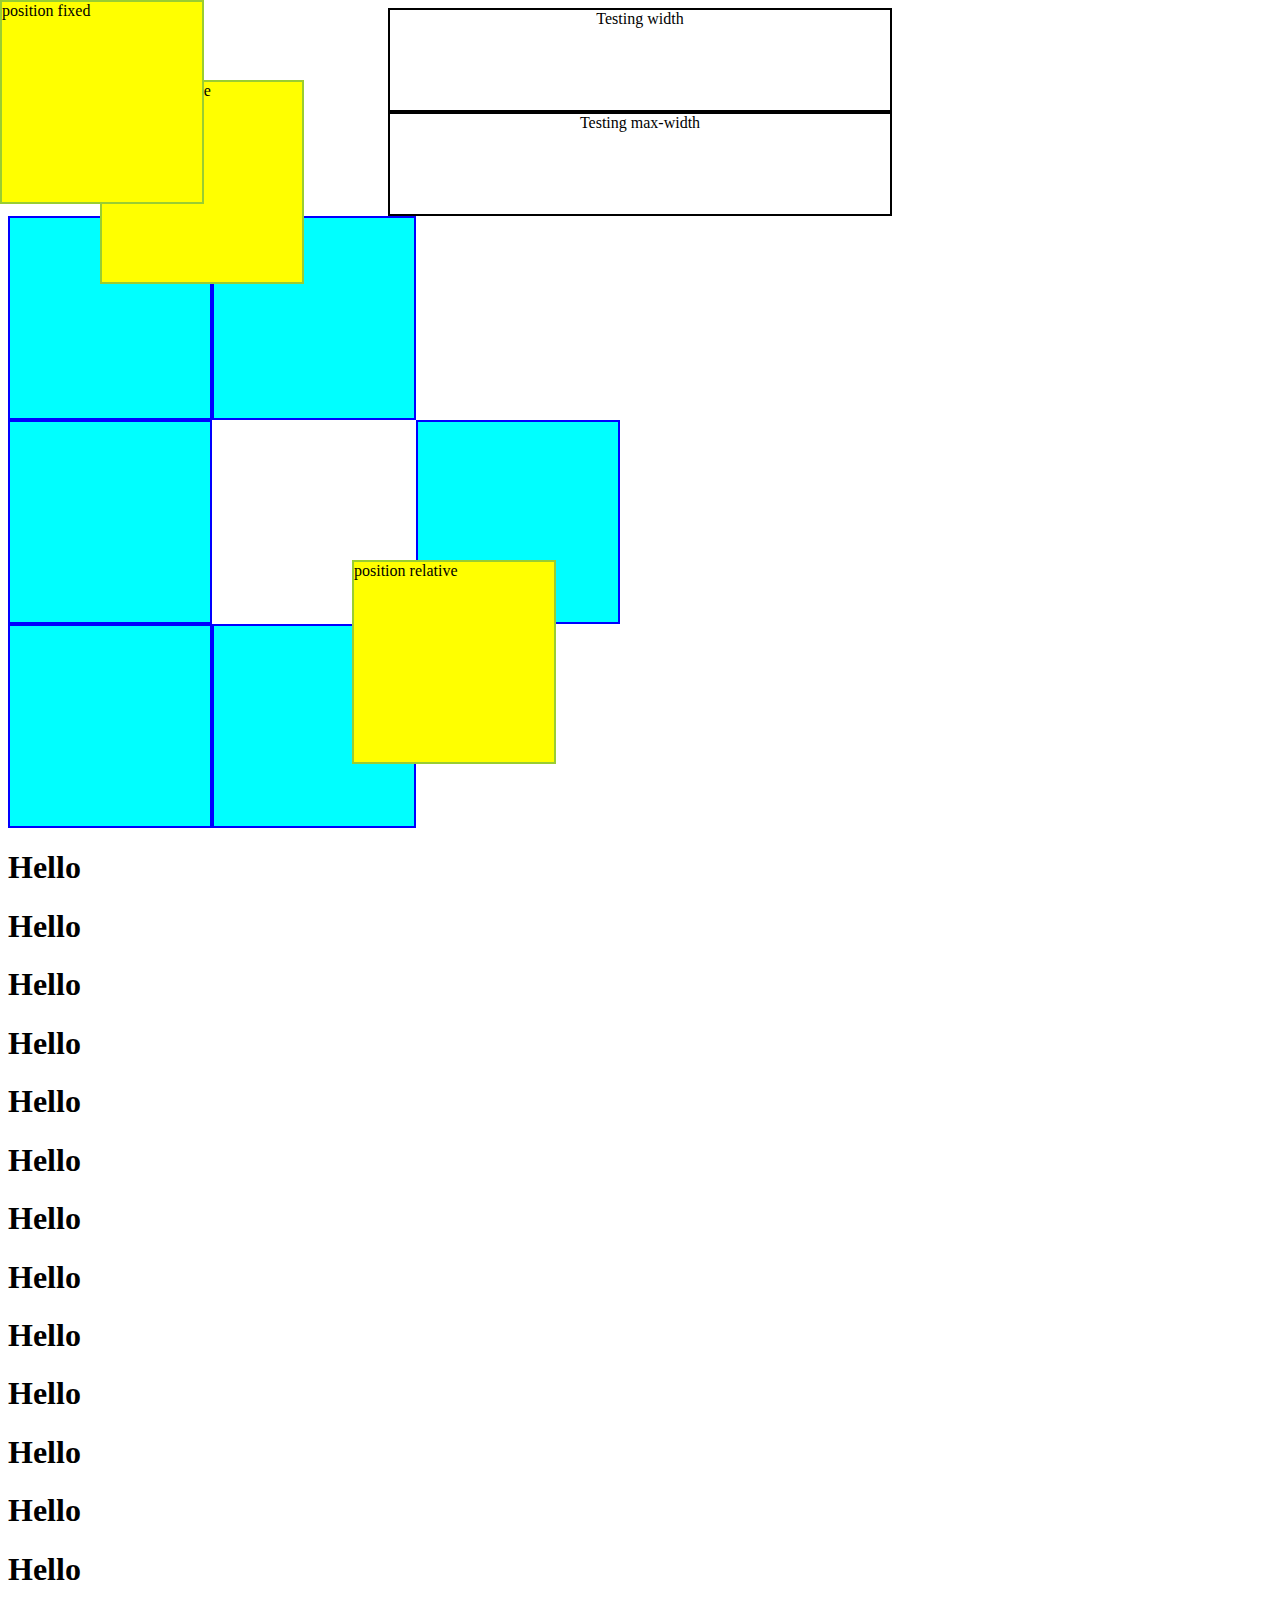
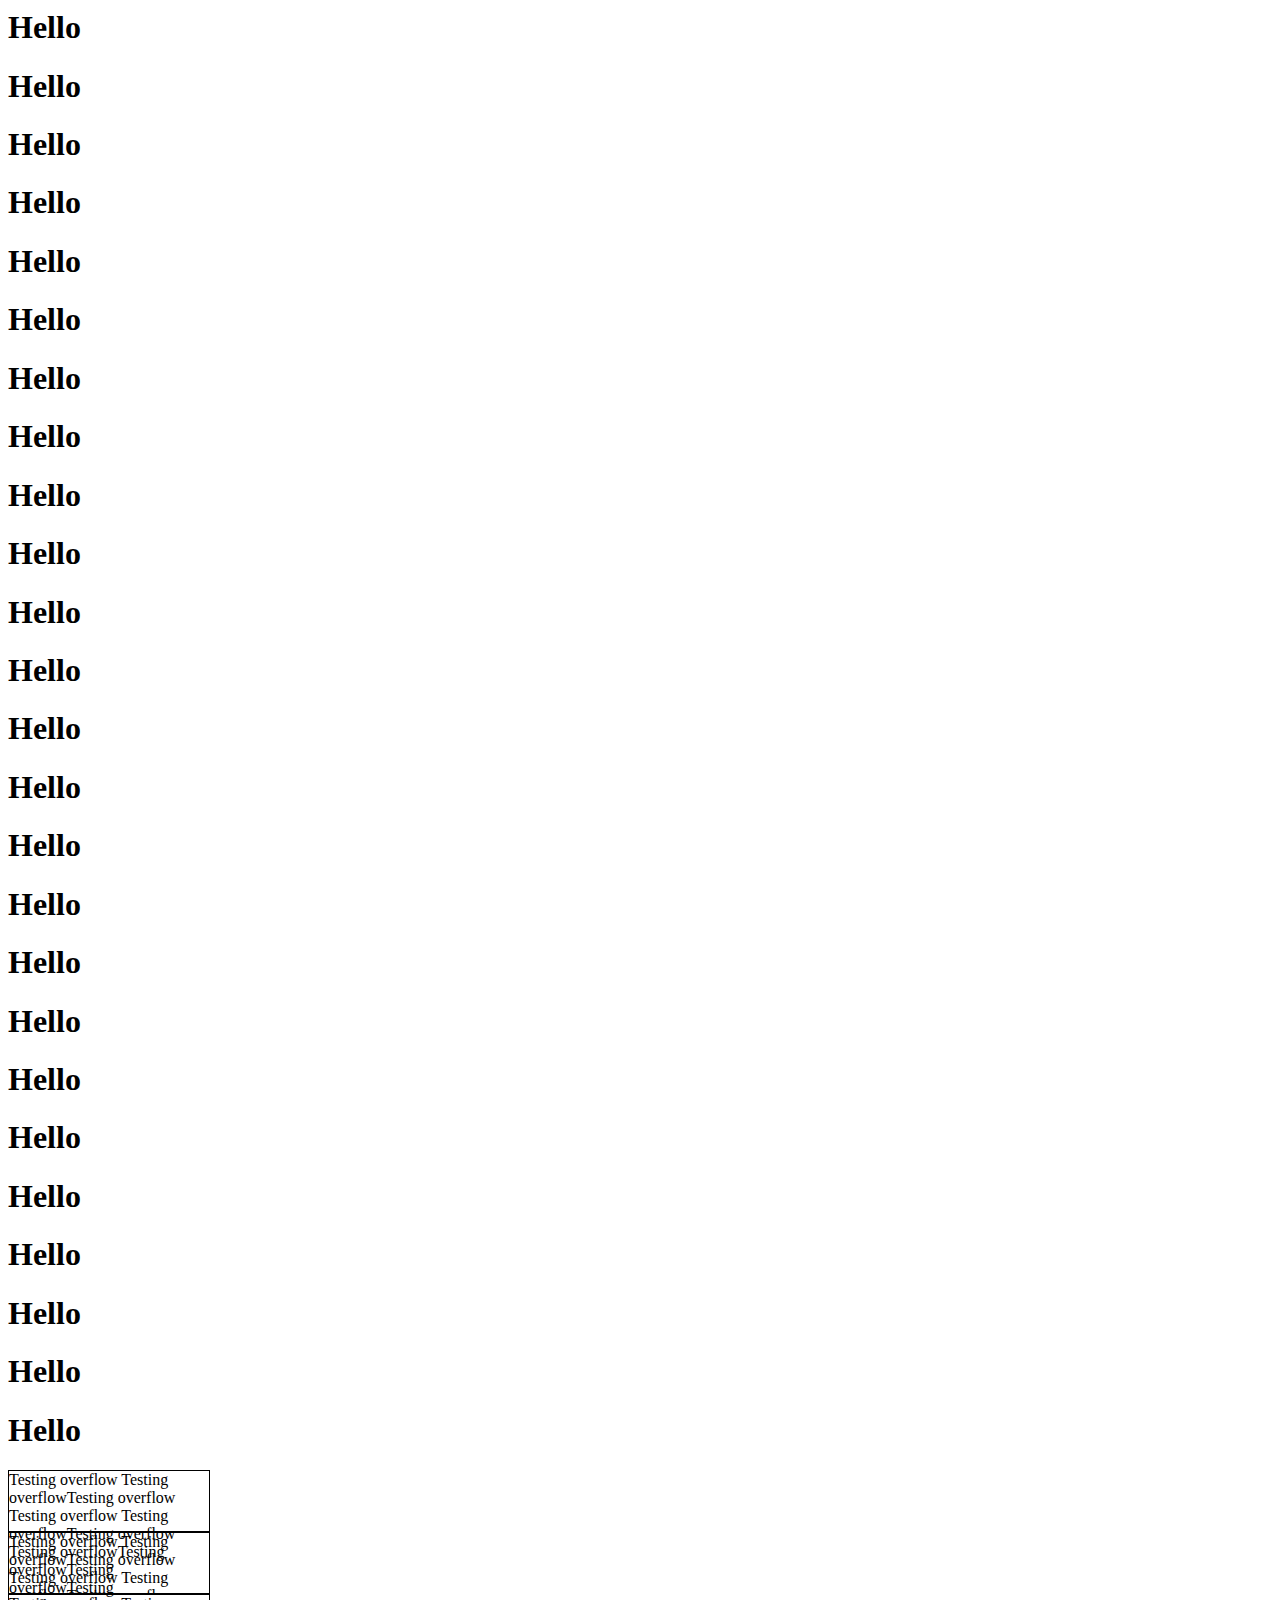
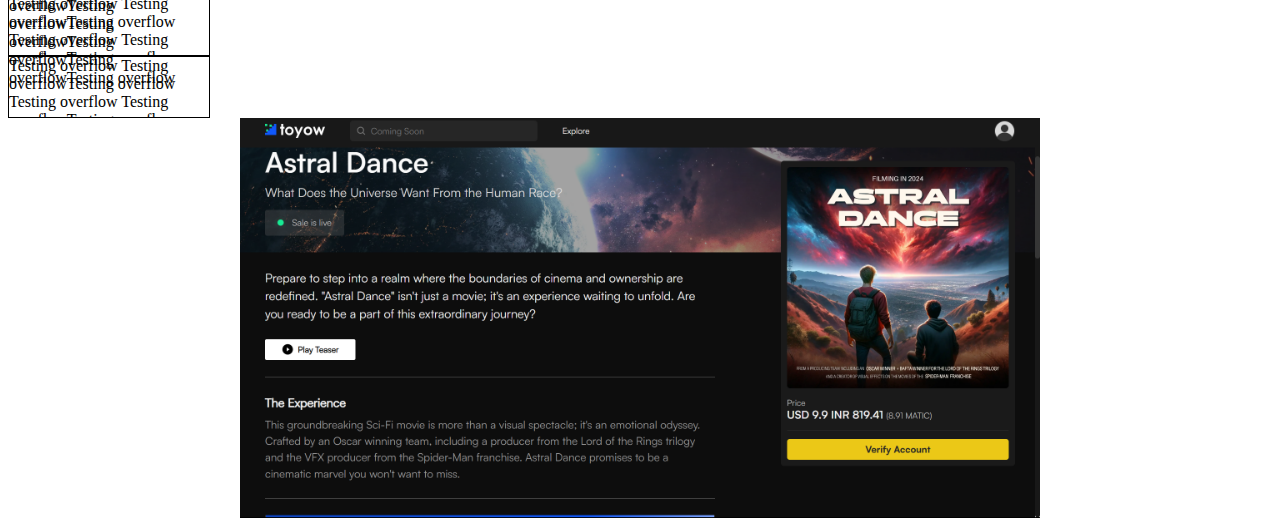
<file: Day-12/index.html>
<!DOCTYPE html>
<html lang="en">
  <head>
    <meta charset="UTF-8" />
    <meta name="viewport" content="width=device-width, initial-scale=1.0" />
    <title>Document</title>
  </head>
  <body>
    <div style="display: none">
      <h1>Testing display none</h1>
      <h1>Testing display none</h1>
      <h1>Testing display none</h1>
      <h1>Testing display none</h1>
      <h1>Testing display none</h1>
    </div>

    <div
      style="
        width: 500px;
        border: 2px solid black;
        height: 100px;
        margin: auto;
        text-align: center;
      "
    >
      Testing width
    </div>

    <div
      style="
        max-width: 500px;
        border: 2px solid black;
        height: 100px;
        margin: auto;
        text-align: center;
      "
    >
      Testing max-width
    </div>

    <div style="display: flex">
      <div
        style="
          background-color: aqua;
          border: 2px solid blue;
          height: 200px;
          width: 200px;
        "
      ></div>
      <div
        style="
          background-color: yellow;
          border: 2px solid yellowgreen;
          height: 200px;
          width: 200px;
          position: absolute;
          top: 80px;
          left: 100px;
        "
      >
        position absolute
      </div>
      <div
        style="
          background-color: aqua;
          border: 2px solid blue;
          height: 200px;
          width: 200px;
        "
      ></div>
    </div>

    <div style="display: flex">
      <div
        style="
          background-color: aqua;
          border: 2px solid blue;
          height: 200px;
          width: 200px;
        "
      ></div>
      <div
        style="
          background-color: yellow;
          border: 2px solid yellowgreen;
          height: 200px;
          width: 200px;
          position: relative;
          top: 140px;
          left: 140px;
        "
      >
        position relative
      </div>
      <div
        style="
          background-color: aqua;
          border: 2px solid blue;
          height: 200px;
          width: 200px;
        "
      ></div>
    </div>

    <div style="display: flex">
      <div
        style="
          background-color: aqua;
          border: 2px solid blue;
          height: 200px;
          width: 200px;
        "
      ></div>
      <div
        style="
          background-color: yellow;
          border: 2px solid yellowgreen;
          height: 200px;
          width: 200px;
          position: fixed;
          top: 0px;
          left: 0px;
        "
      >
        position fixed
      </div>
      <div
        style="
          background-color: aqua;
          border: 2px solid blue;
          height: 200px;
          width: 200px;
        "
      ></div>
    </div>

    <div>
      <h1>Hello</h1>
      <h1>Hello</h1>
      <h1>Hello</h1>
      <h1>Hello</h1>
      <h1>Hello</h1>
      <h1>Hello</h1>
      <h1>Hello</h1>
      <h1>Hello</h1>
      <h1>Hello</h1>
      <h1>Hello</h1>
      <h1>Hello</h1>
      <h1>Hello</h1>
      <h1>Hello</h1>
      <h1>Hello</h1>
      <h1>Hello</h1>
      <h1>Hello</h1>
      <h1>Hello</h1>
      <h1>Hello</h1>
      <h1>Hello</h1>
      <h1>Hello</h1>
      <h1>Hello</h1>
      <h1>Hello</h1>
      <h1>Hello</h1>
      <h1>Hello</h1>
      <h1>Hello</h1>
      <h1>Hello</h1>
      <h1>Hello</h1>
      <h1>Hello</h1>
      <h1>Hello</h1>
      <h1>Hello</h1>
      <h1>Hello</h1>
      <h1>Hello</h1>
      <h1>Hello</h1>
      <h1>Hello</h1>
      <h1>Hello</h1>
      <h1>Hello</h1>
      <h1>Hello</h1>
      <h1>Hello</h1>
    </div>

    <div
      style="
        width: 200px;
        height: 60px;
        border: 1px solid black;
        overflow: visible;
      "
    >
      Testing overflow Testing overflowTesting overflow Testing overflow Testing
      overflowTesting overflow Testing overflowTesting overflowTesting
      overflowTesting overflowTesting overflowTesting overflowTesting
      overflowTesting overflowTesting overflow
    </div>
    <div
      style="
        width: 200px;
        height: 60px;
        border: 1px solid black;
        overflow: hidden;
      "
    >
      Testing overflow Testing overflowTesting overflow Testing overflow Testing
      overflowTesting overflow Testing overflowTesting overflowTesting
      overflowTesting overflowTesting overflowTesting overflowTesting
      overflowTesting overflowTesting overflow
    </div>

    <div
      style="
        width: 200px;
        height: 60px;
        border: 1px solid black;
        overflow: auto;
      "
    >
      Testing overflow Testing overflowTesting overflow Testing overflow Testing
      overflowTesting overflow Testing overflowTesting overflowTesting
      overflowTesting overflowTesting overflowTesting overflowTesting
      overflowTesting overflowTesting overflow
    </div>

    <div
      style="
        width: 200px;
        height: 60px;
        border: 1px solid black;
        overflow: scroll;
      "
    >
      Testing overflow Testing overflowTesting overflow Testing overflow Testing
      overflowTesting overflow Testing overflowTesting overflowTesting
      overflowTesting overflowTesting overflowTesting overflowTesting
      overflowTesting overflowTesting overflow
    </div>

    <img
      src="../Images/inr.png"
      style="
        width: 800px;
        height: 400px;
        display: block;
        margin-left: auto;
        margin-right: auto;
      "
      alt="Image"
    />
  </body>
</html>
</file>
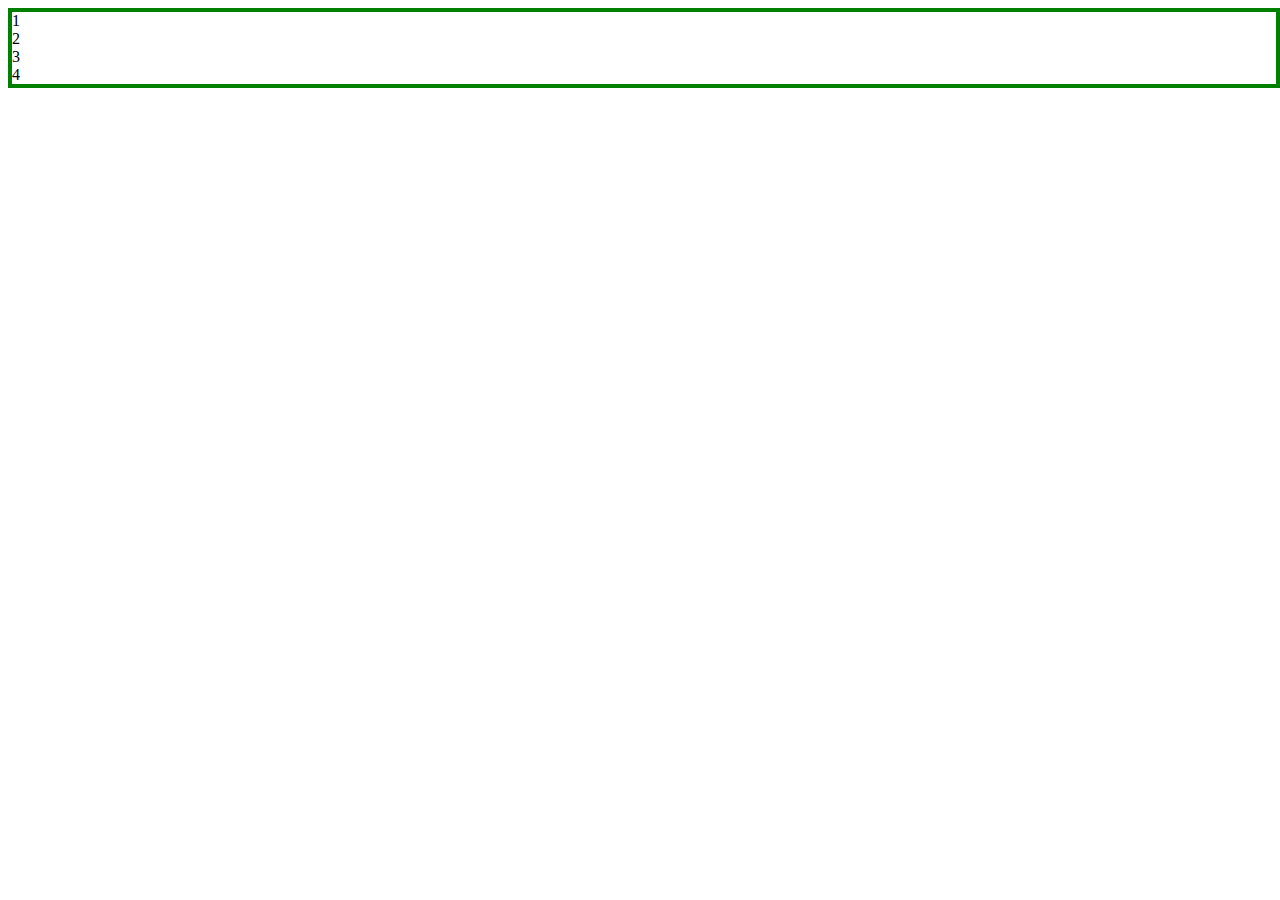
<file: Day-15/index.html>
<!DOCTYPE html>
<html lang="en">
  <head>
    <meta charset="UTF-8" />
    <meta name="viewport" content="width=device-width, initial-scale=1.0" />
    <title>Responsiveness</title>
    <style>
      #parent {
        width: 100%;
        border: 4px solid black;
      }

      /* min-width -> starting 
      max-width -> ending */

      /* @media screen and (min-width: 450px) {
        #parent {
          border: 4px solid blue;
        }
      } */
      /* @media screen and (max-width: 750px) {
        #parent {
          border: 4px solid red;
        }
      } */
       /* Mobile view */
      @media screen and (min-width : 350px) and (max-width: 750px) { 
        #parent {
          border: 4px solid red;
        }
      }
      
      /* Tablet view */
      @media screen and (min-width : 750px) and (max-width: 1150px) {
        #parent {
          border: 4px solid blue;
        }
      }
      
       /* Laptop view */
      @media screen and (min-width : 1150px) and (max-width: 1550px) {
        #parent {
          border: 4px solid green;
        }
      }
      
       /* Tv view */
      @media screen and (min-width : 1550px) {
        #parent {
          border: 4px solid yellow;
        }
      }
    </style>
  </head>
  <body>
    <div id="parent">
      <div>1</div>
      <div>2</div>
      <div>3</div>
      <div>4</div>
    </div>
  </body>
</html>
</file>
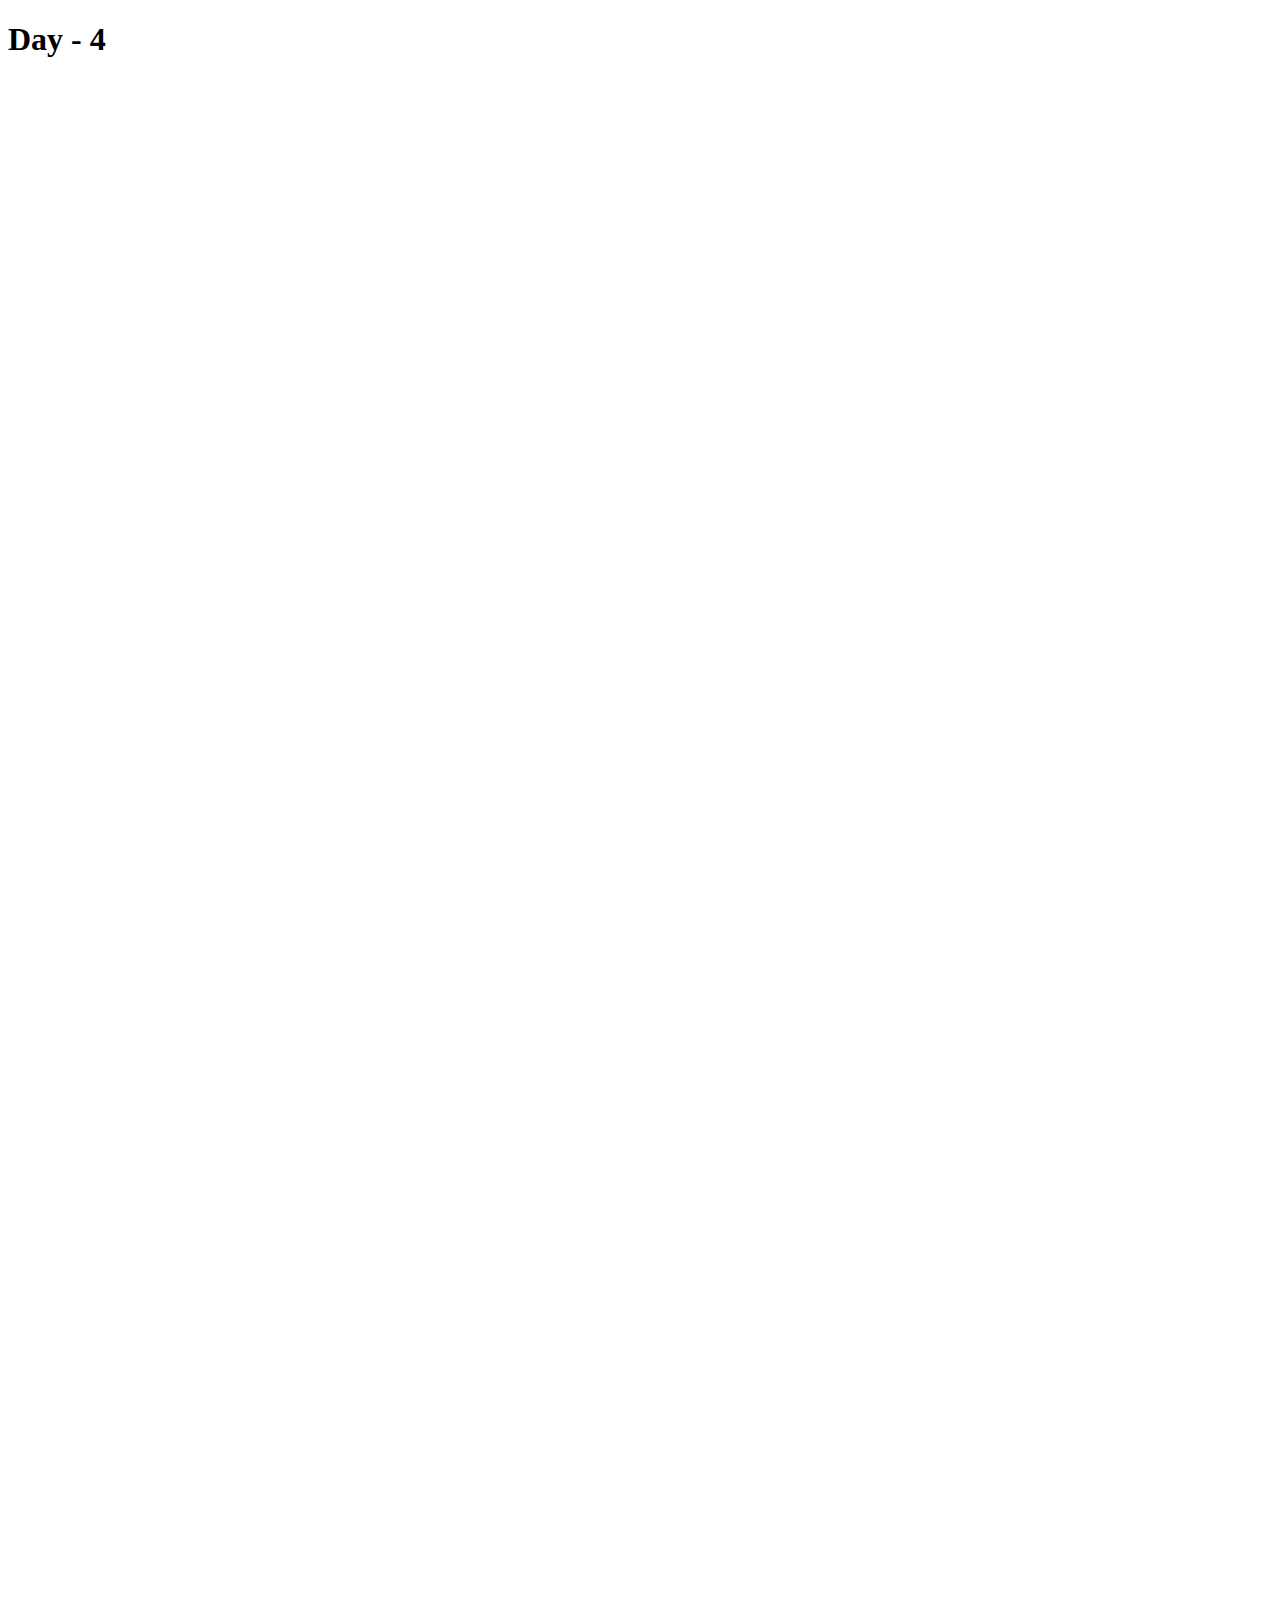
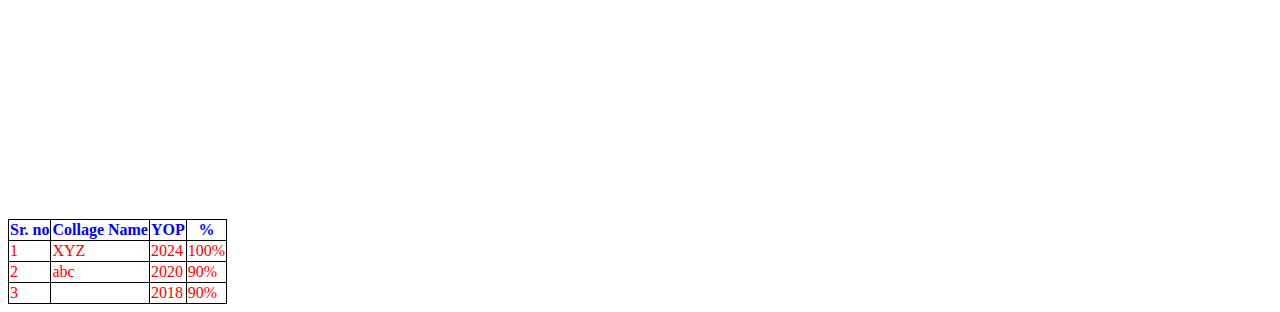
<file: Day-4/index.html>
<!DOCTYPE html>
<html>
  <head>
    <title>Day-4</title>
    <link
      rel="icon"
      href="https://thumbs.dreamstime.com/z/daisy-flower-isolated-hand-madeclipping-path-14184671.jpg"
    />
    <style>
      table,
      th,
      td {
        border: 1px solid black;
        border-collapse: collapse;
        /* border: 1px dashed green; */
      }

      th {
        color: blue;
      }
      td {
        color: red;
      }
    </style>
  </head>
  <body>
    <h1>Day - 4</h1>
    <div
      style="
        text-align: center;
        height: 1700px;
        width: 100%;
        background-image: url('https://res.cloudinary.com/www-awdiz-in/image/upload/v1678191857/courses/slider/pay-fees-after-placements-courses-awdiz.webp');
      "
    >
      <h1 style="font-size: 90px; color: white">
        Text over image.Text over image.Text over image.Text over image.
      </h1>
      <h1 style="font-size: 90px; color: white">
        Text over image.Text over image.Text over image.Text over image.
      </h1>
      <h1 style="font-size: 90px; color: white">
        Text over image.Text over image.Text over image.Text over image.
      </h1>
      <h1 style="font-size: 90px; color: white">
        Text over image.Text over image.Text over image.Text over image.
      </h1>
    </div>

    <table>
      <thead>
        <th>Sr. no</th>
        <th>Collage Name</th>
        <th>YOP</th>
        <th>%</th>
      </thead>
      <tbody>
        <tr>
          <td>1</td>
          <td>XYZ</td>
          <td>2024</td>
          <td>100%</td>
        </tr>
        <tr>
          <td>2</td>
          <td>abc</td>
          <td>2020</td>
          <td>90%</td>
        </tr>
        <tr>
          <td>3</td>
          <td></td>
          <td>2018</td>
          <td>90%</td>
        </tr>
      </tbody>
    </table>
  </body>
</html>
<!-- 
1. double click on text
2. ctrl + d -->


<!-- 1. table -> personal data
2. Table -> education 
3. Table -> Project  
4. Table -> Skills  -->
</file>
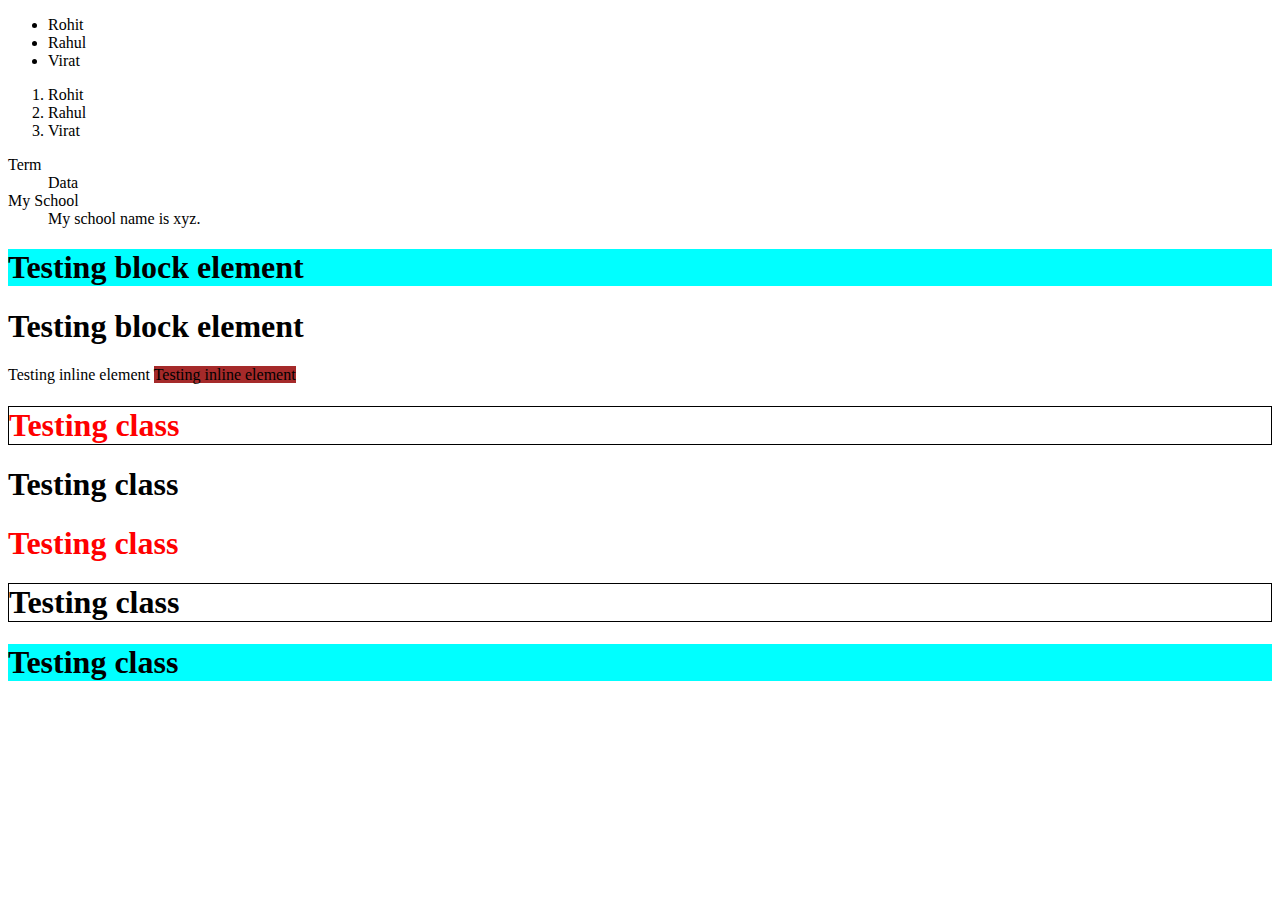
<file: Day-5/index.html>
<!DOCTYPE html>

<html>
  <head>
    <title>Day - 5</title>
    <style>
      .col-red {
        color: red;
      }
      .b-b {
        border: 1px solid black;
      }
      #myid {
        background-color: aqua;
      }
    </style>
  </head>
  <body>
    <ul>
      <li>Rohit</li>
      <li>Rahul</li>
      <li>Virat</li>
    </ul>

    <ol>
      <li>Rohit</li>
      <li>Rahul</li>
      <li>Virat</li>
    </ol>

    <dl>
      <dt>Term</dt>
      <dd>Data</dd>
      <dt>My School</dt>
      <dd>My school name is xyz.</dd>
    </dl>
    <h1 style="background-color: aqua">Testing block element</h1>
    <h1>Testing block element</h1>
    <span>Testing inline element</span>
    <span style="background-color: brown">Testing inline element</span>

    <h1 class="col-red b-b">Testing class</h1>
    <h1>Testing class</h1>
    <h1 class="col-red">Testing class</h1>
    <h1 class="b-b">Testing class</h1>
    <h1 id="myid">Testing class</h1>
  </body>
</html>
</file>
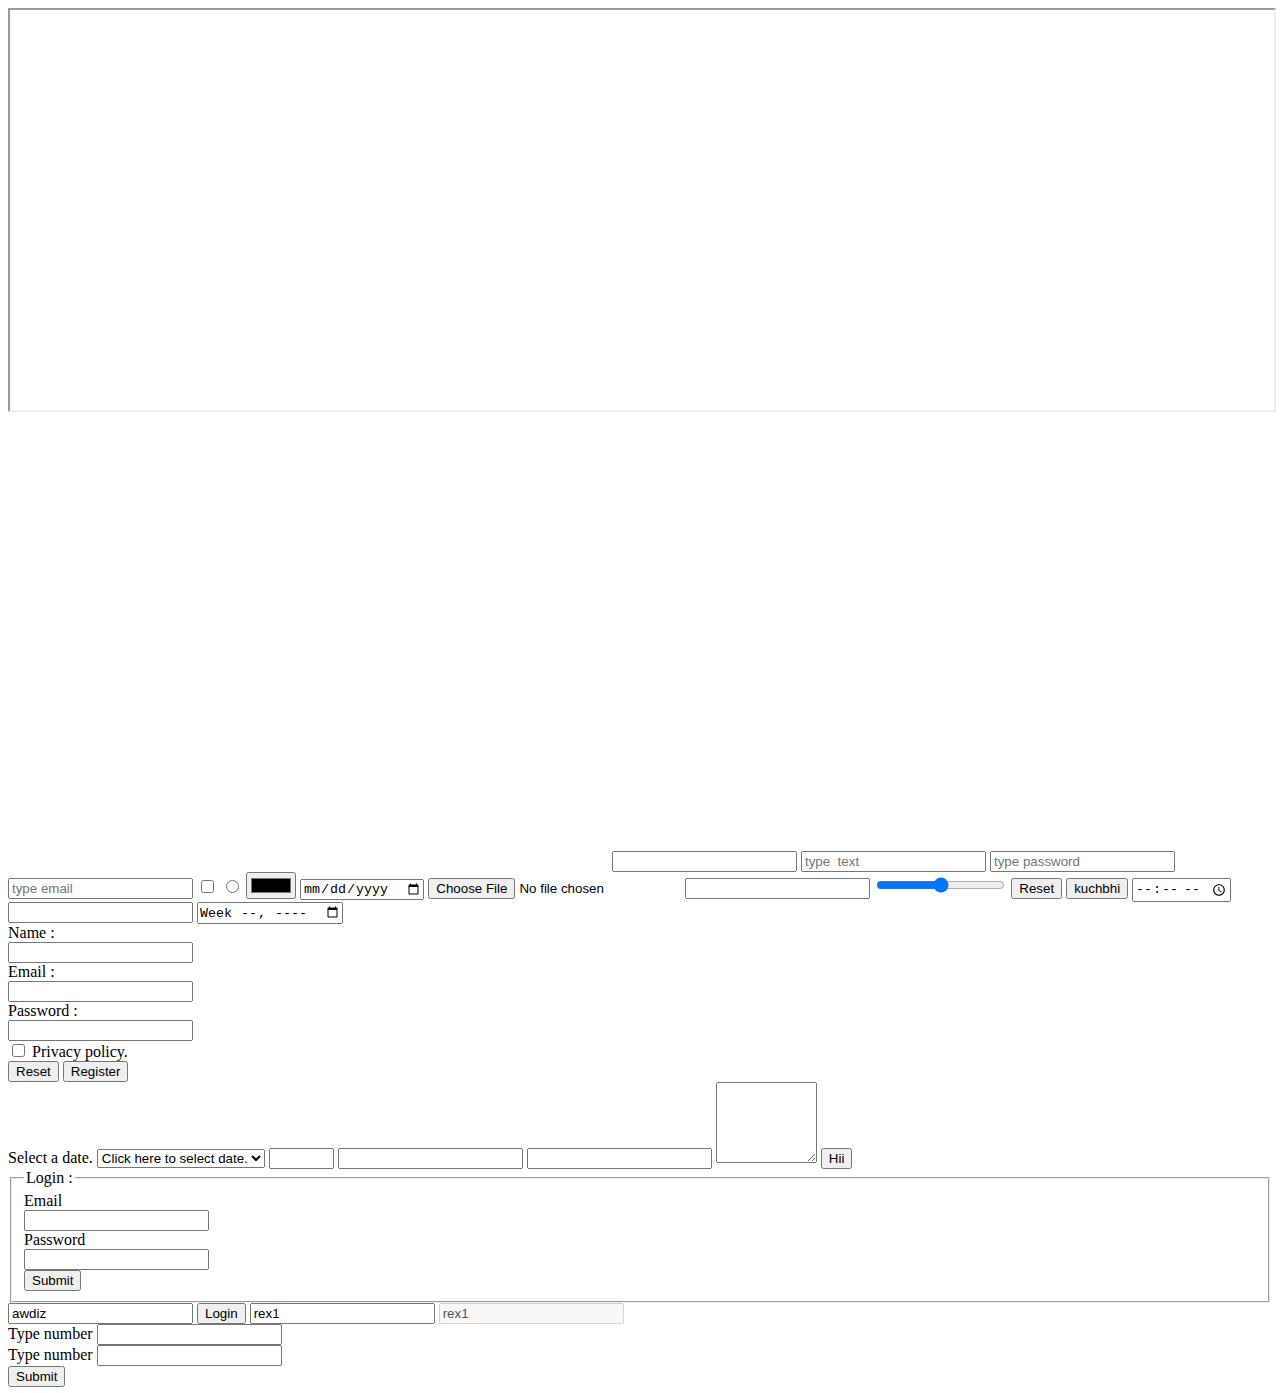
<file: Day-6/index.html>
<!DOCTYPE html>

<html>
  <head>
    <title>Day - 6</title>
  </head>
  <body>
    <iframe
      style="width: 100%; height: 400px"
      src="https://awdiz.co.in/"
    ></iframe>

    <iframe
      src="https://www.google.com/maps/embed?pb=!1m18!1m12!1m3!1d3770.8696751550906!2d72.99514087525024!3d19.06946678213376!2m3!1f0!2f0!3f0!3m2!1i1024!2i768!4f13.1!3m3!1m2!1s0x3be7c3c1c6aaaacd%3A0x1660edf108a1e4c4!2sAWDIZ%20%7C%20CCNA%20Linux%20Windows%20Digital%20Marketing%20Data%20Science%20Machine%20Learning%20Full%20Stack!5e0!3m2!1sen!2sin!4v1718431551641!5m2!1sen!2sin"
      width="600"
      height="450"
      style="border: 0"
      allowfullscreen=""
      loading="lazy"
      referrerpolicy="no-referrer-when-downgrade"
    ></iframe>

    <input />
    <input type="text" placeholder="type  text " />
    <input type="password" placeholder="type password" />
    <input type="email" placeholder="type email" />
    <input type="checkbox" />
    <input type="radio" />
    <input type="color" />
    <input type="date" />
    <input type="file" />
    <input type="hidden" />
    <input type="number" />
    <input type="range" />
    <input type="reset" />
    <input type="submit" value="kuchbhi" />
    <input type="time" />
    <input type="url" />
    <input type="week" />

    <form>
      <label>Name :</label><br />
      <input type="text" /><br />
      <label>Email :</label><br />
      <input type="email" /><br />
      <label>Password :</label><br />
      <input type="password" /><br />
      <input type="checkbox" id="pp" /> <label for="pp">Privacy policy.</label
      ><br />
      <input type="reset" />
      <input type="submit" value="Register" />
    </form>

    <label for="date">Select a date.</label>
    <select id="date">
      <option>Click here to select date.</option>
      <option>1</option>
      <option>2</option>
      <option>3</option>
      <option>4</option>
    </select>

    <input size="5" />
    <input size="20" />

    <input />
    <textarea rows="5" cols="10"></textarea>
    <button onclick="alert('Welcome. hbiakjbndha wjdj')">Hii</button>

    <form>
      <fieldset>
        <legend>Login :</legend>
        <label>Email</label><br />
        <input type="email" /><br />
        <label>Password</label><br />
        <input type="password" /><br />
        <input type="submit" />
      </fieldset>
    </form>

    <input type="text" value="awdiz" />
    <input type="submit" value="Login" />

    <input readonly value="rex1" />
    <input disabled value="rex1" />

    <form>
      <label>Type number</label>
      <input required type="text" /><br />
      <label>Type number</label>
      <input required type="text" /><br />
      <input type="submit" /><br />
    </form>
  </body>
</html>



<!-- Resume 

Intro
education table 
contact me - Contact me - form fieldset -> message, topic, number -> dropdown -> gender  -> submit -> Alert()
location - end  -->
</file>
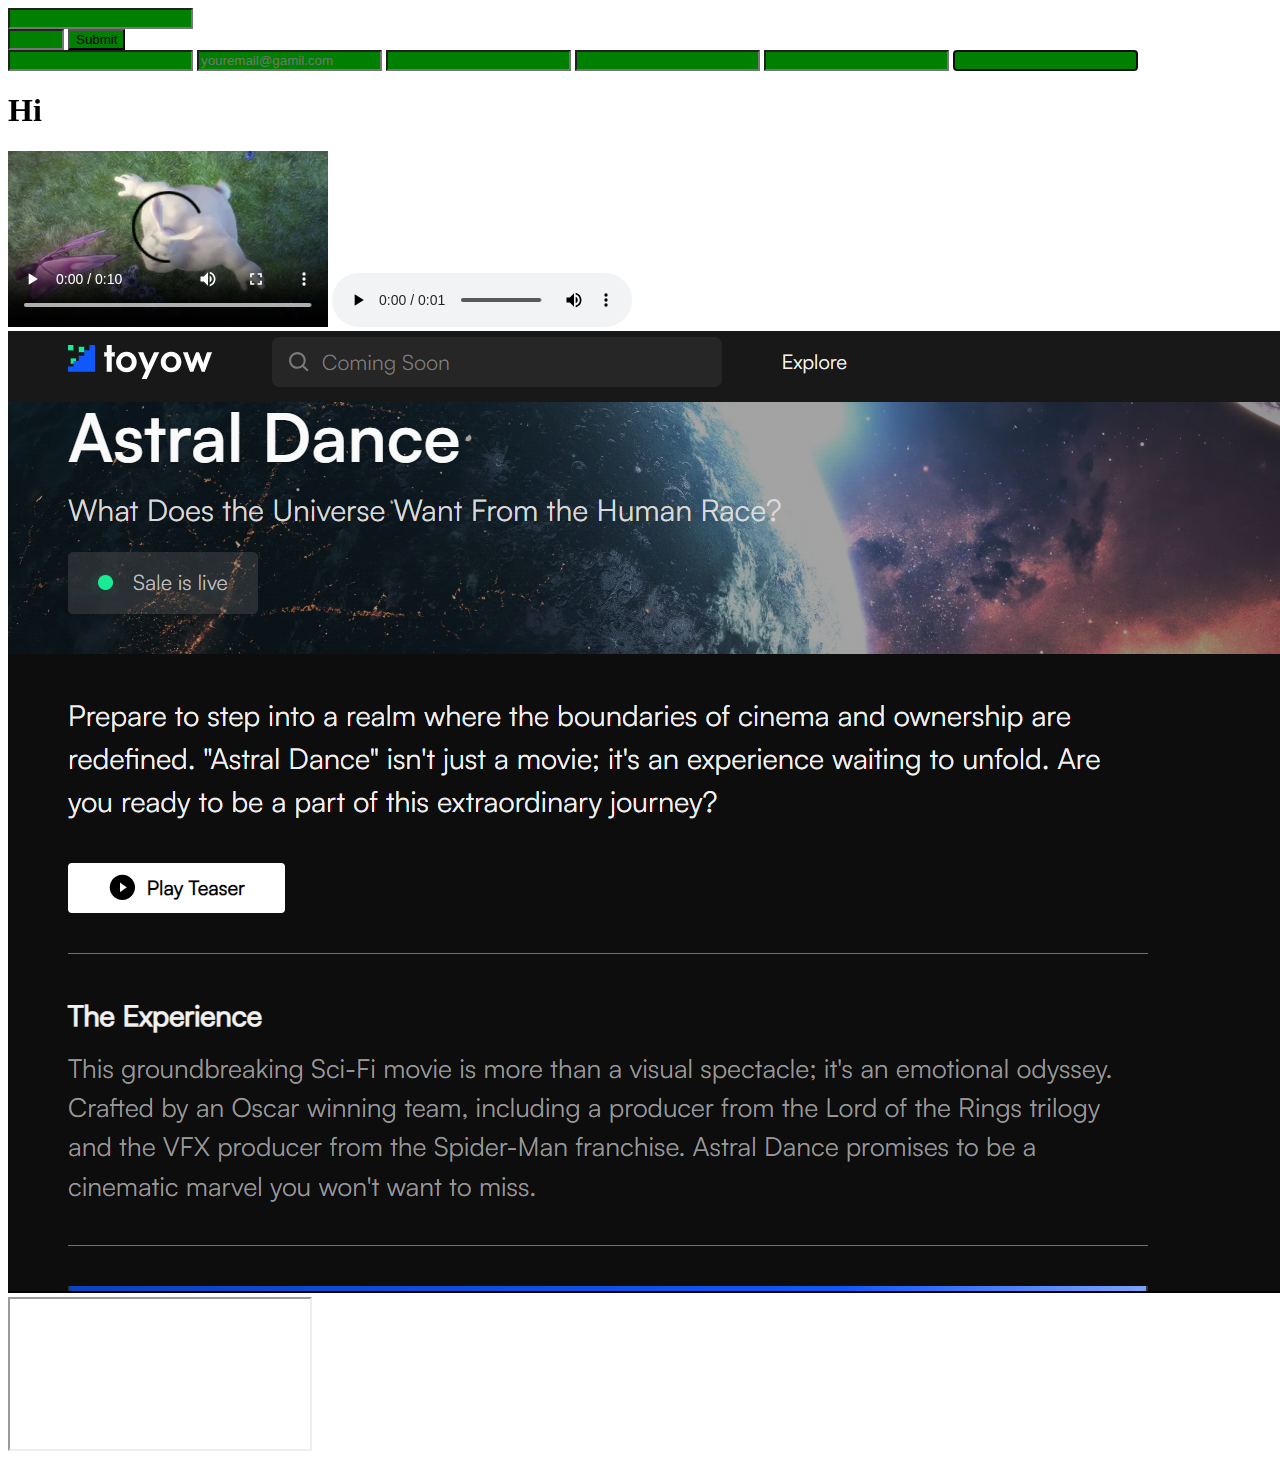
<file: Day-7/index.html>
<!-- shift + 1 => select first option -->
<!DOCTYPE html>
<html lang="en">
  <head>
    <meta charset="UTF-8" />
    <meta name="viewport" content="width=device-width, initial-scale=1.0" />
    <title>Day - 6</title>
    <style>
      input:valid {
        background-color: green;
      }
      input:invalid {
        background-color: red;
      }
    </style>
  </head>
  <body>
    <input minlength="8" maxlength="15" type="password" />
    <form>
      <input type="number" min="18" max="99" />
      <input type="submit" />
    </form>

    <input type="password" pattern="\d{4,4}" /> 

    <input placeholder="youremail@gamil.com" />

    <input />
    <input />
    <input />
    <input autofocus />

    <h1 title="Tool tip, Hello everyone. Hello everyone. Hello everyone.Hello everyone.Hello everyone.">Hi</h1>

    <video controls>
      <source src="../mov_bbb.mp4" />
    </video>

    <audio controls>
      <source src="../horse.ogv" />
    </audio>

    <img src="../Images/inr.png" />

    <iframe src="https://www.youtube.com/embed/tgbNymZ7vqY"></iframe>
  </body>
</html>
</file>
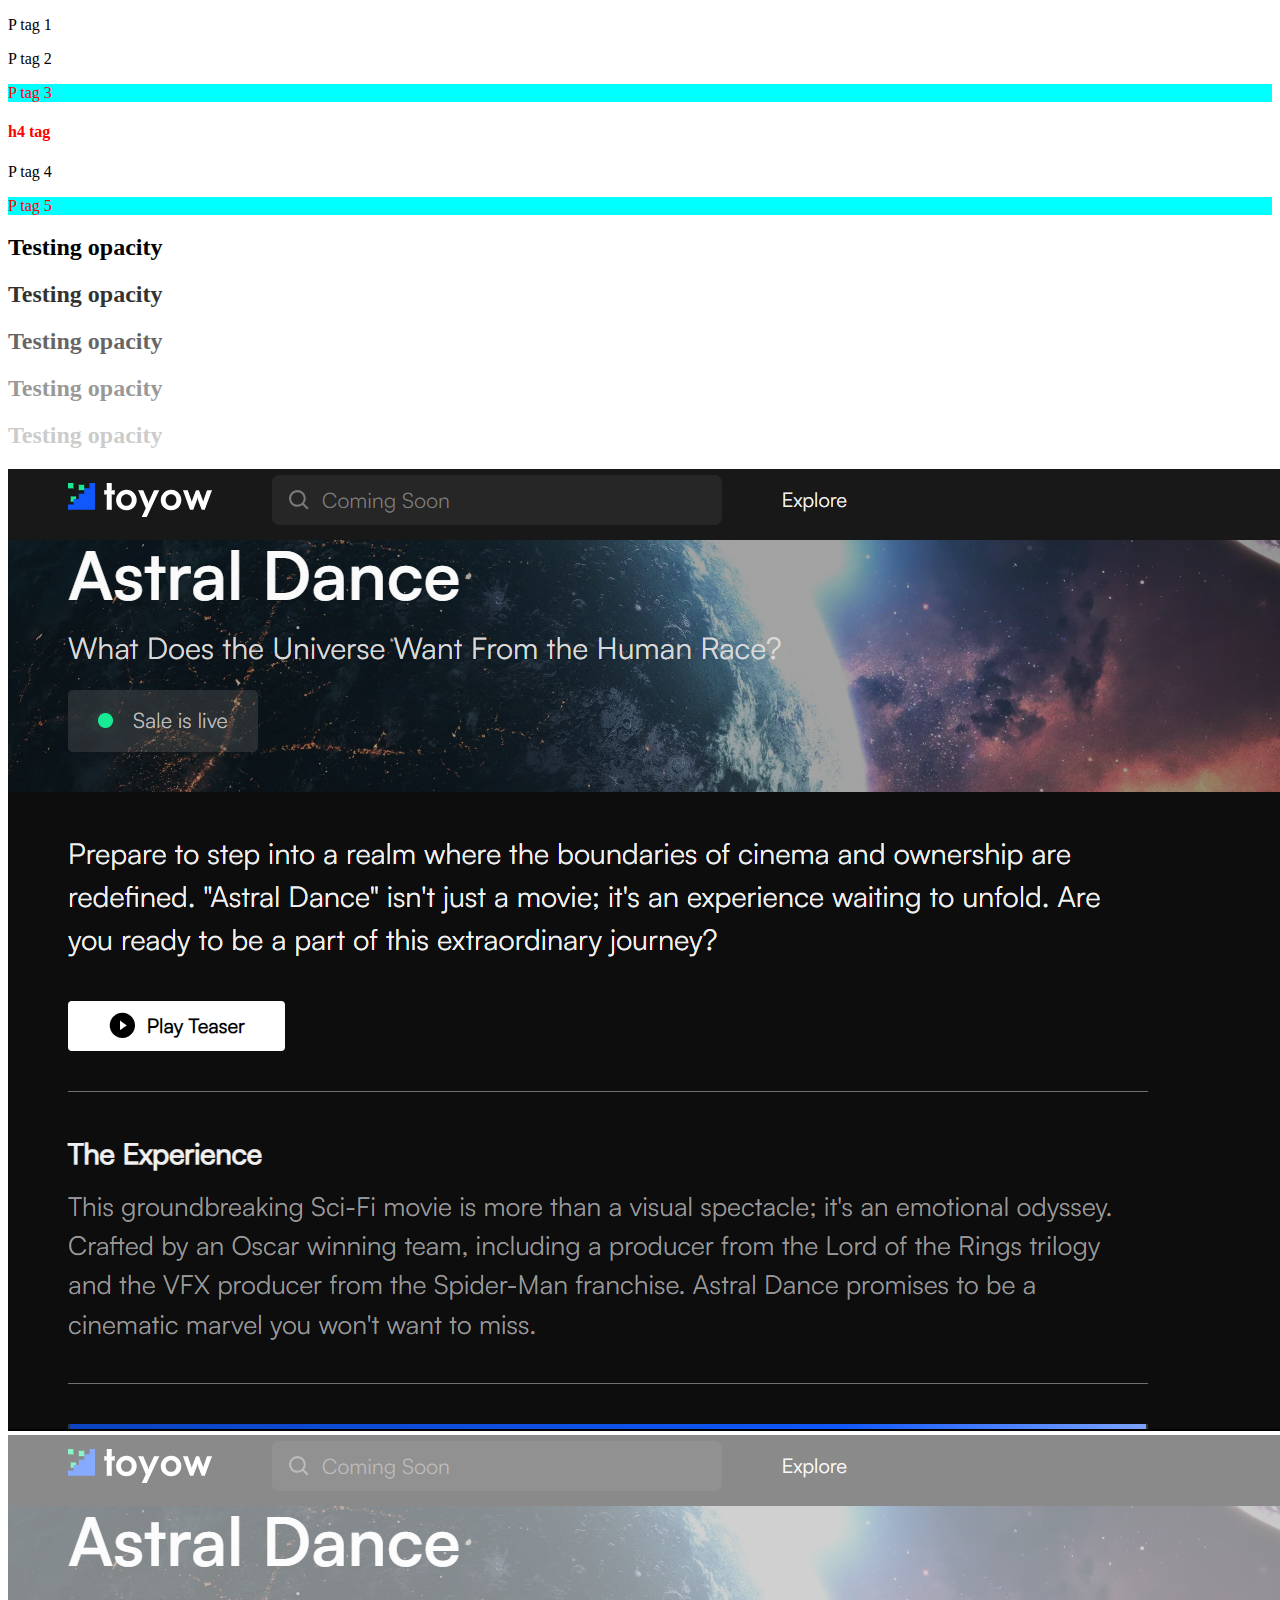
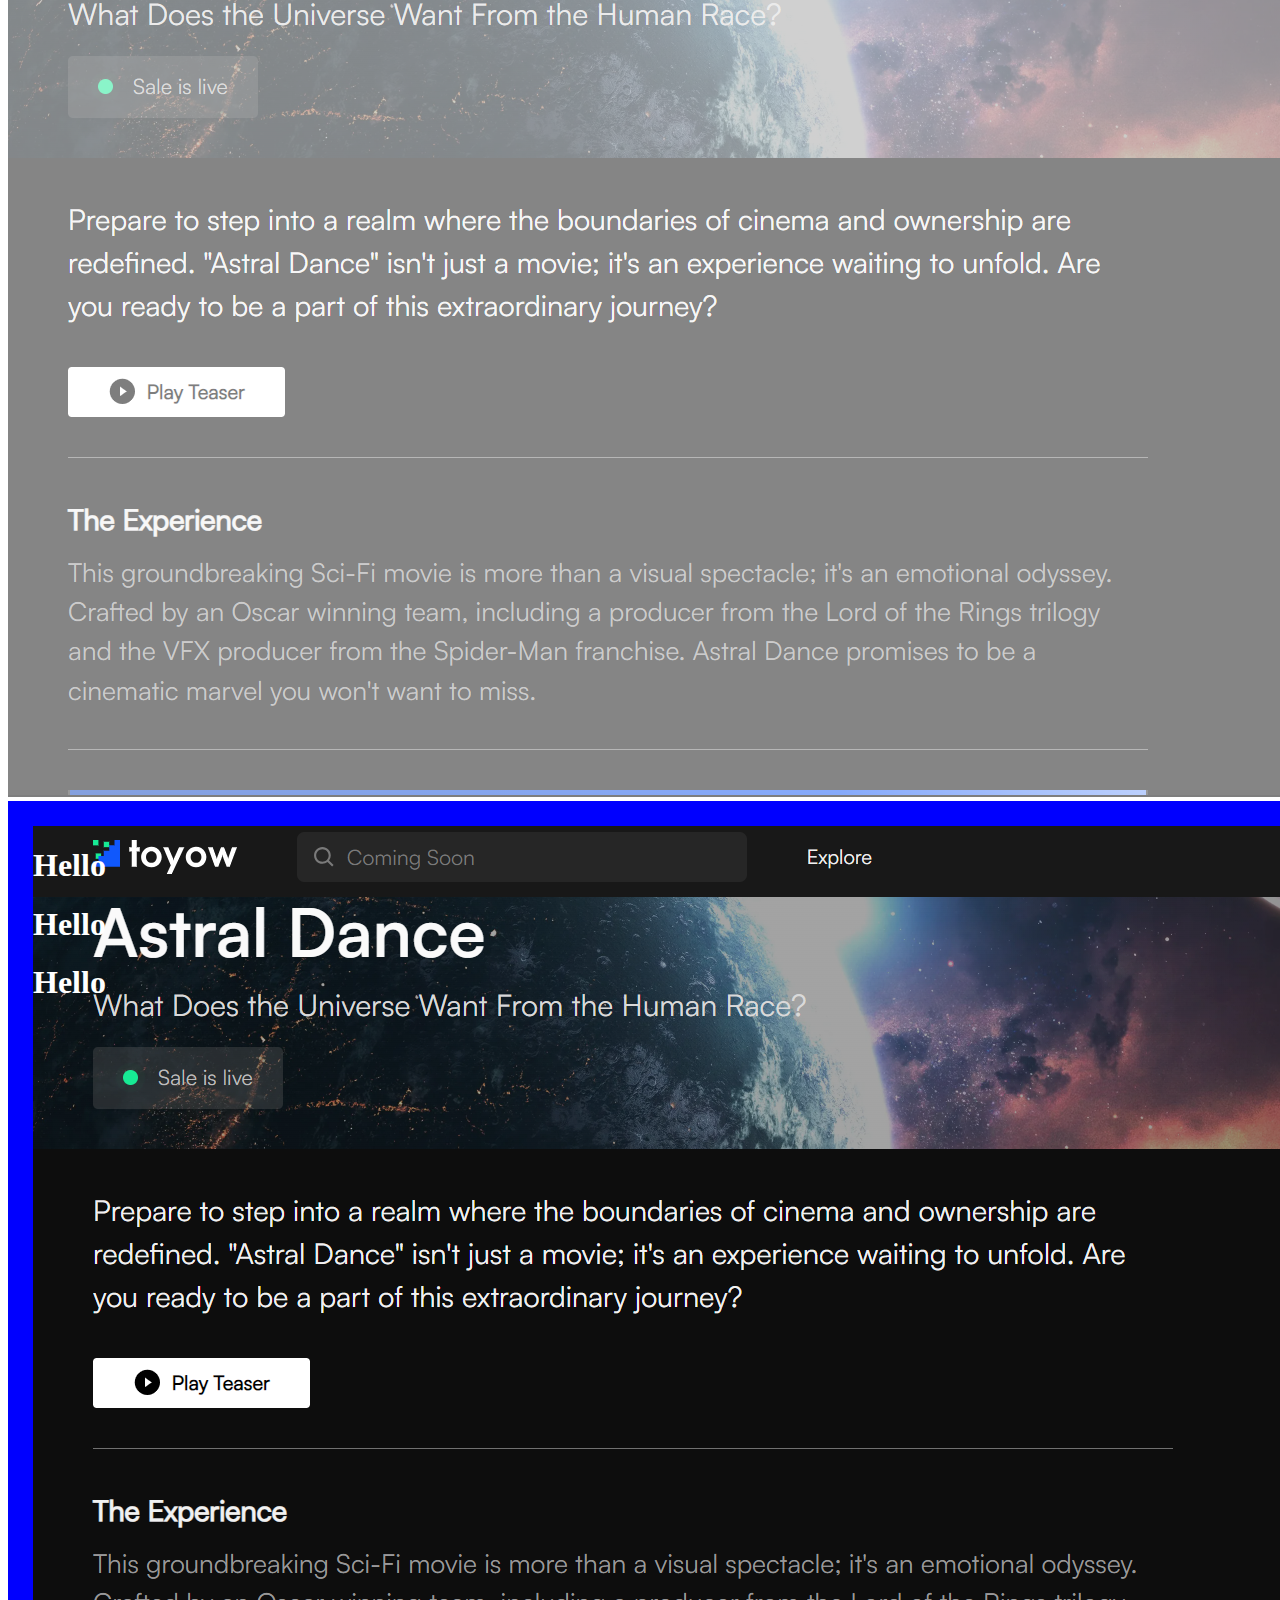
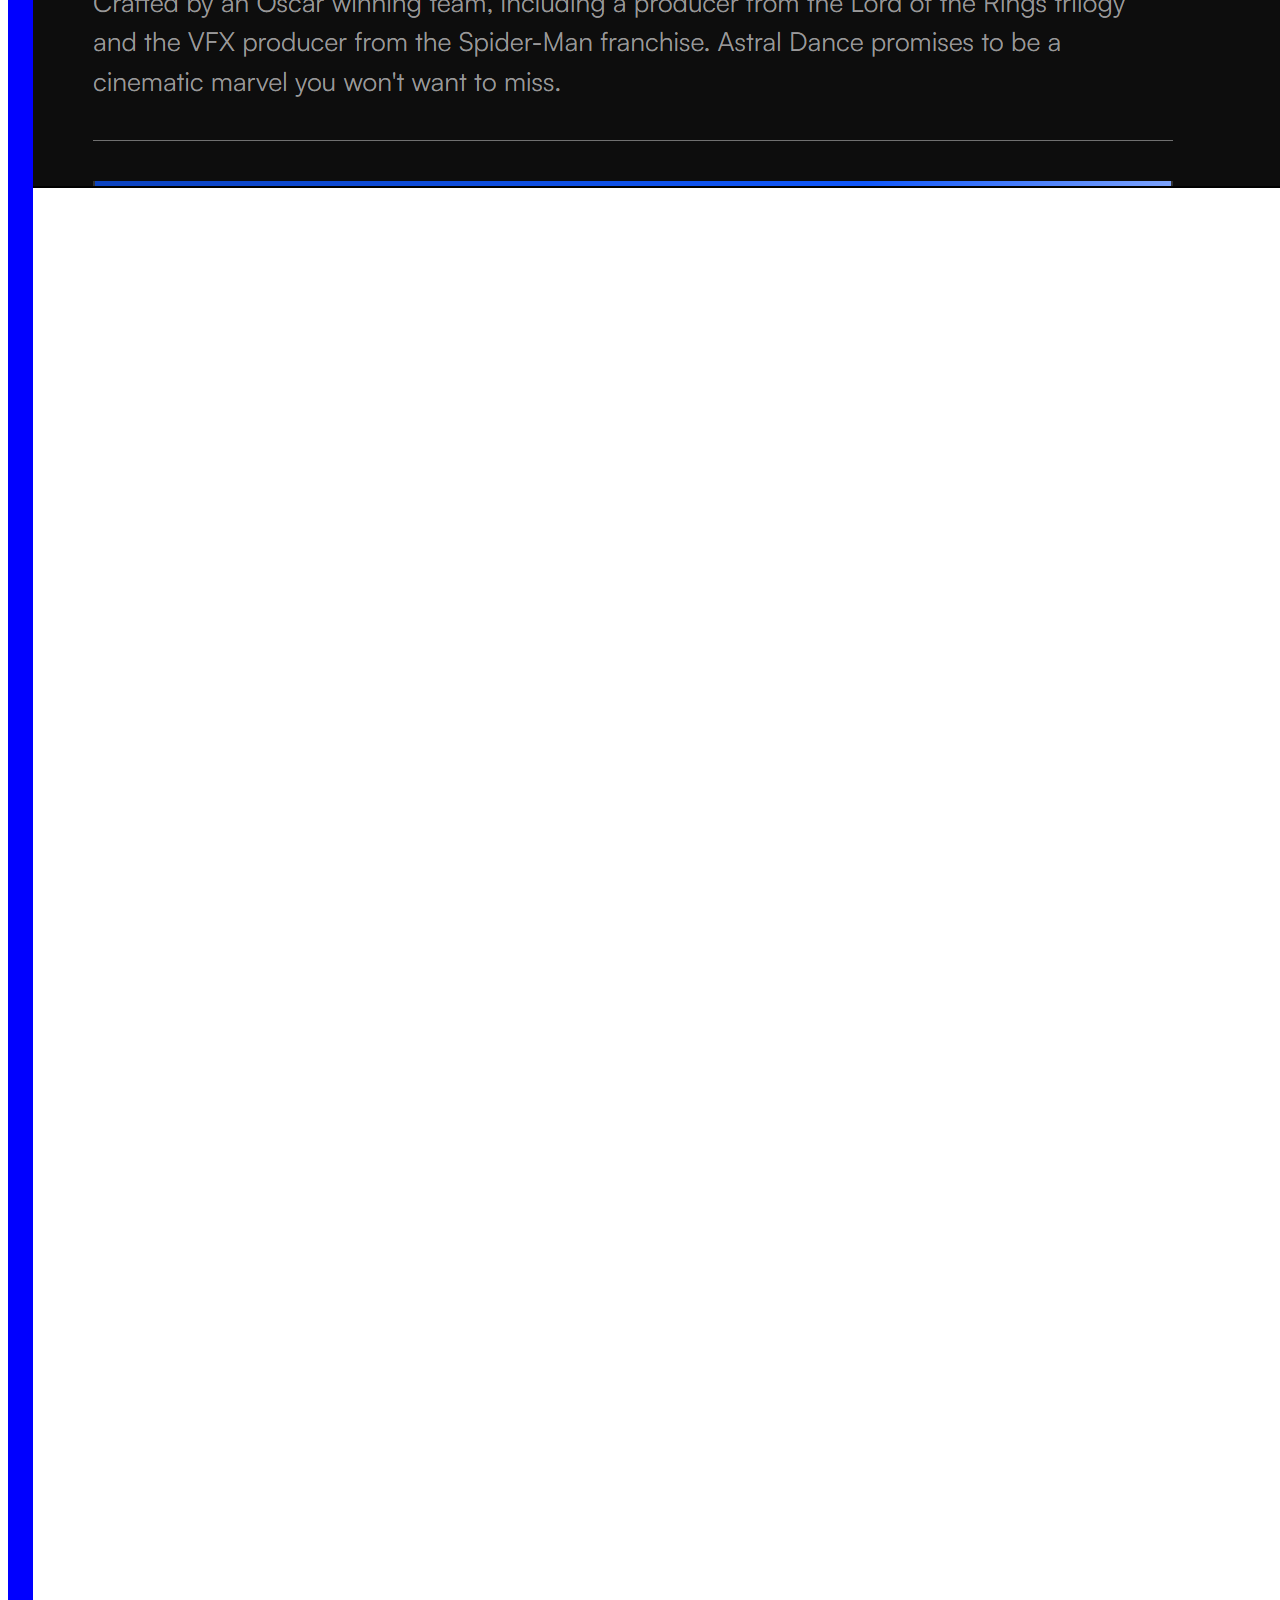
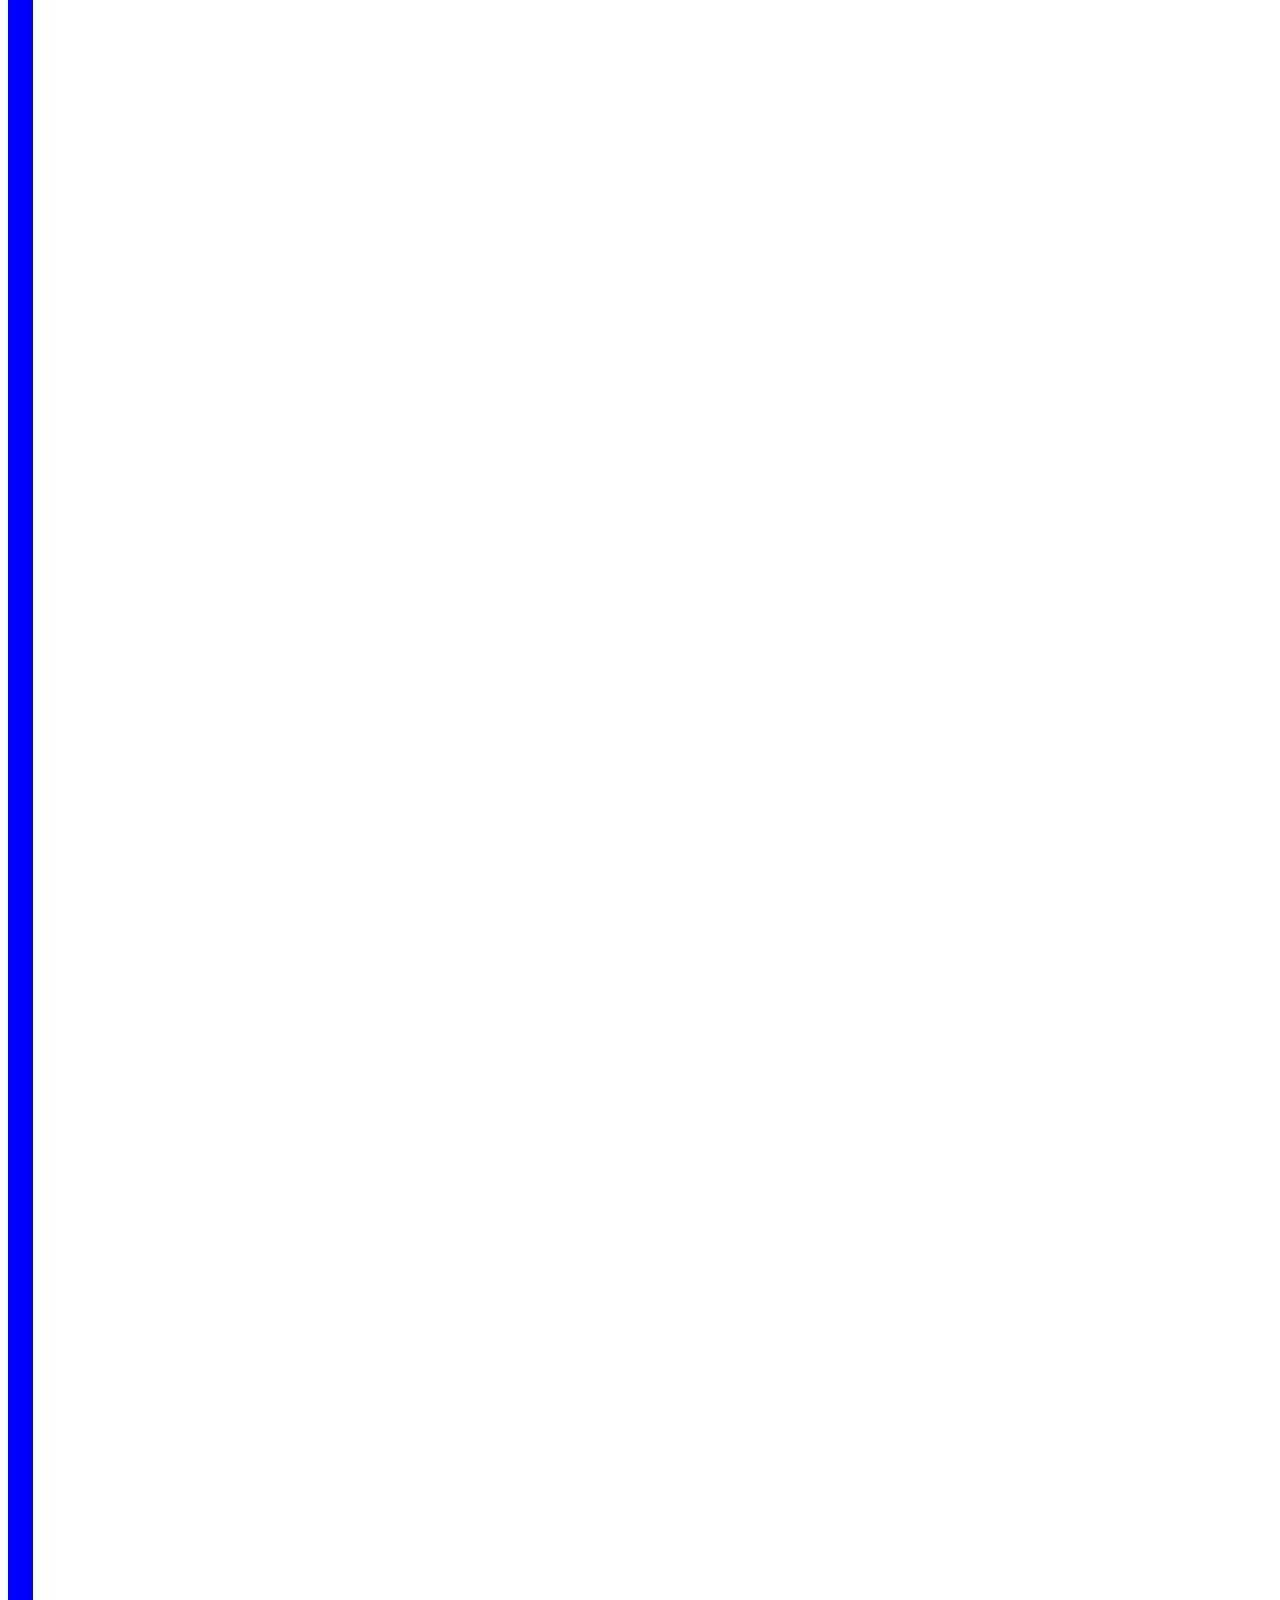
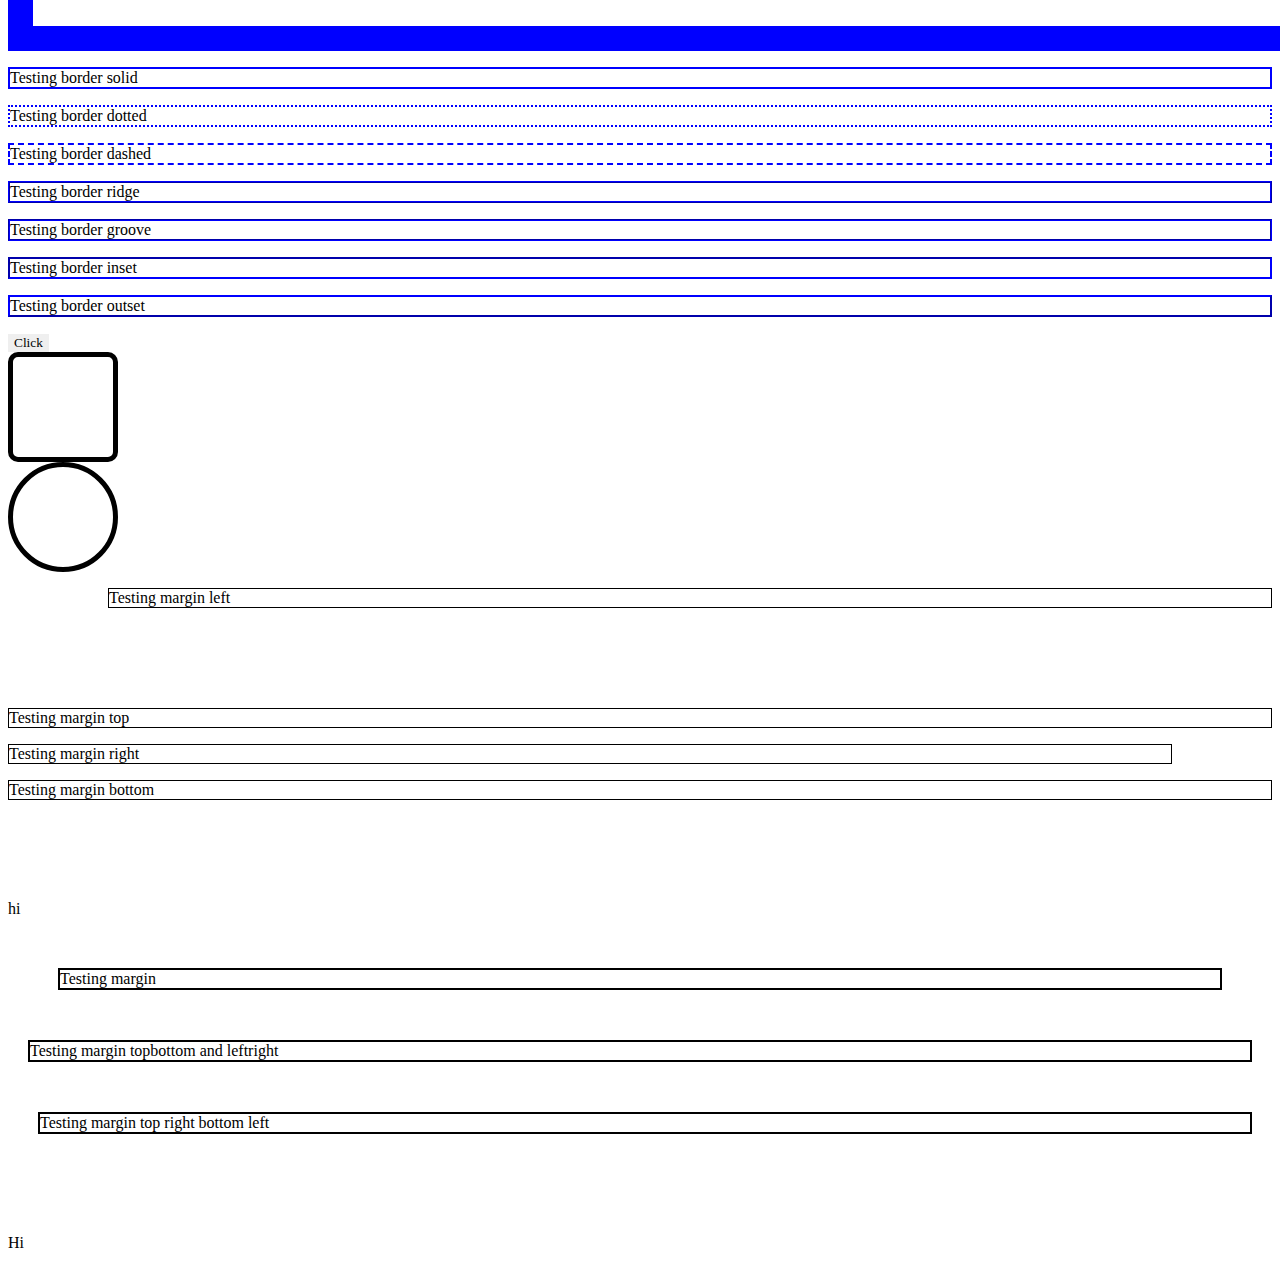
<file: Day-8 htML+CSS/index.html>
<!-- shift + 1 then first option -->
<!DOCTYPE html>
<html lang="en">
  <head>
    <meta charset="UTF-8" />
    <meta name="viewport" content="width=device-width, initial-scale=1.0" />
    <title>Day - 8</title>
    <link rel="stylesheet" href="./index.css" />
  </head>
  <body>
    <p>P tag 1</p>
    <p>P tag 2</p>
    <p class="awdiz">P tag 3</p>
    <h4 class="awdiz">h4 tag</h4>
    <p>P tag 4</p>
    <p class="awdiz">P tag 5</p>

    <h2 style="opacity: 1.0;">Testing opacity</h2>
    <h2 style="opacity: 0.8;">Testing opacity</h2>
    <h2 style="opacity: 0.6;">Testing opacity</h2>
    <h2 style="opacity: 0.4;">Testing opacity</h2>
    <h2 style="opacity: 0.2;">Testing opacity</h2> 
    <img style="opacity: 1.0" src="../Images/inr.png" />
    <img style="opacity: 0.5" src="../Images/inr.png" />

    <div
      style="
        border: 25px solid blue;
        height: 4000px;
        width: 100%;
        background-image: url('../Images/inr.png');
        color: white;
        background-repeat: repeat-x;
        /* background-repeat: no-repeat; */
        /* background-repeat: repeat-y; */
      "
    >
      <h1>Hello</h1>
      <h1>Hello</h1>
      <h1>Hello</h1>
    </div>

    <p style="border: 2px solid blue">Testing border solid</p>
    <p style="border: 2px dotted blue">Testing border dotted</p>
    <p style="border: 2px dashed blue">Testing border dashed</p>
    <p style="border: 2px ridge blue">Testing border ridge</p>
    <p style="border: 2px groove blue">Testing border groove</p>
    <p style="border: 2px inset blue">Testing border inset</p>
    <p style="border: 2px outset blue;">Testing border outset</p>

    <button style="border: none">Click</button>
    <input style="border: none; outline: none" />

    <div
      style="
        border-radius: 10px;
        height: 100px;
        width: 100px;
        border: 5px solid black;
      "
    ></div>
    <div
      style="
        border-radius: 50%;
        height: 100px;
        width: 100px;
        border: 5px solid black;
      "
    ></div>

    <p style="margin-left: 100px; border: 1px solid black">
      Testing margin left
    </p>

    <p style="margin-top: 100px; border: 1px solid black">Testing margin top</p>

    <p style="margin-right: 100px; border: 1px solid black">
      Testing margin right
    </p>

    <p style="margin-bottom: 100px; border: 1px solid black">
      Testing margin bottom
    </p>
    <p>hi</p>

    <p style="margin: 50px; border: 2px solid black">Testing margin</p>
    <p style="margin: 50px 20px; border: 2px solid black">
      Testing margin topbottom and leftright
    </p>
    <p style="margin: 50px 20px 100px 30px; border: 2px solid black">
      Testing margin top right bottom left
    </p>
    <p>Hi</p>
  </body>
</html>
</file>
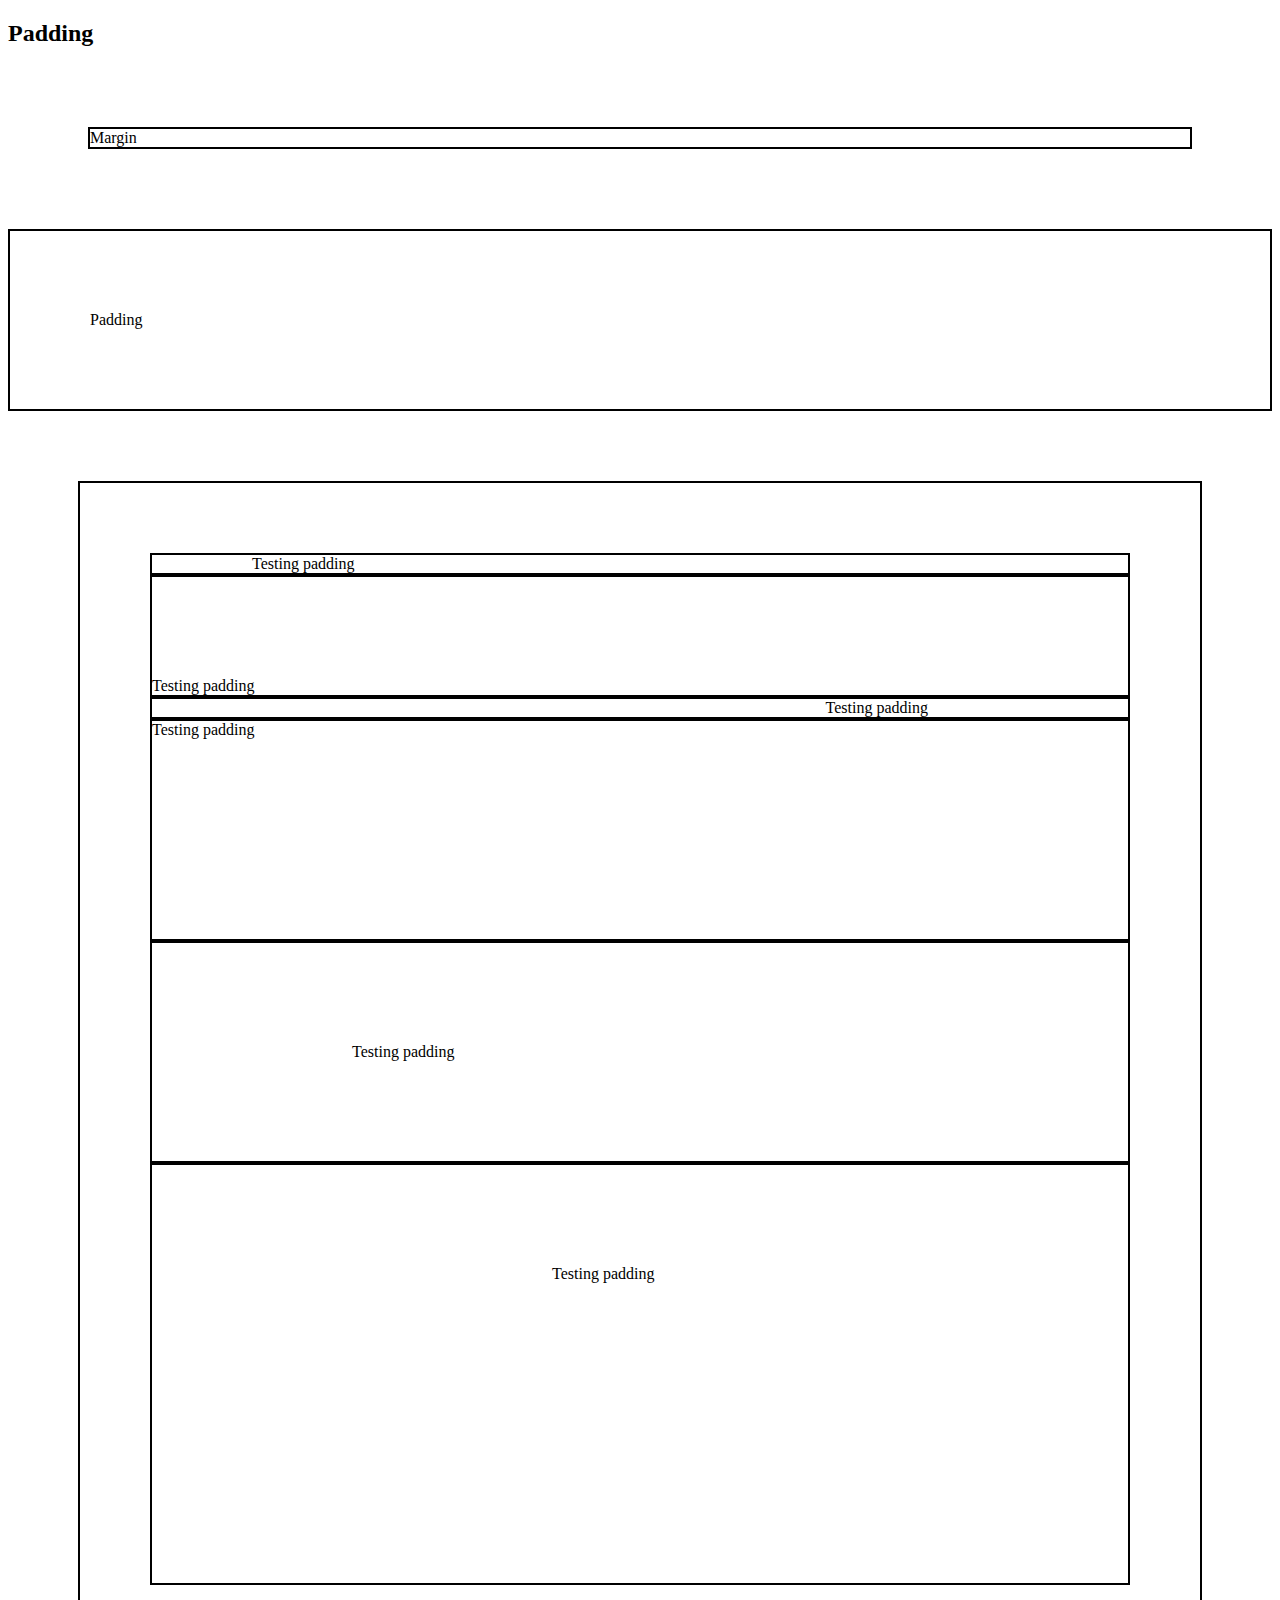
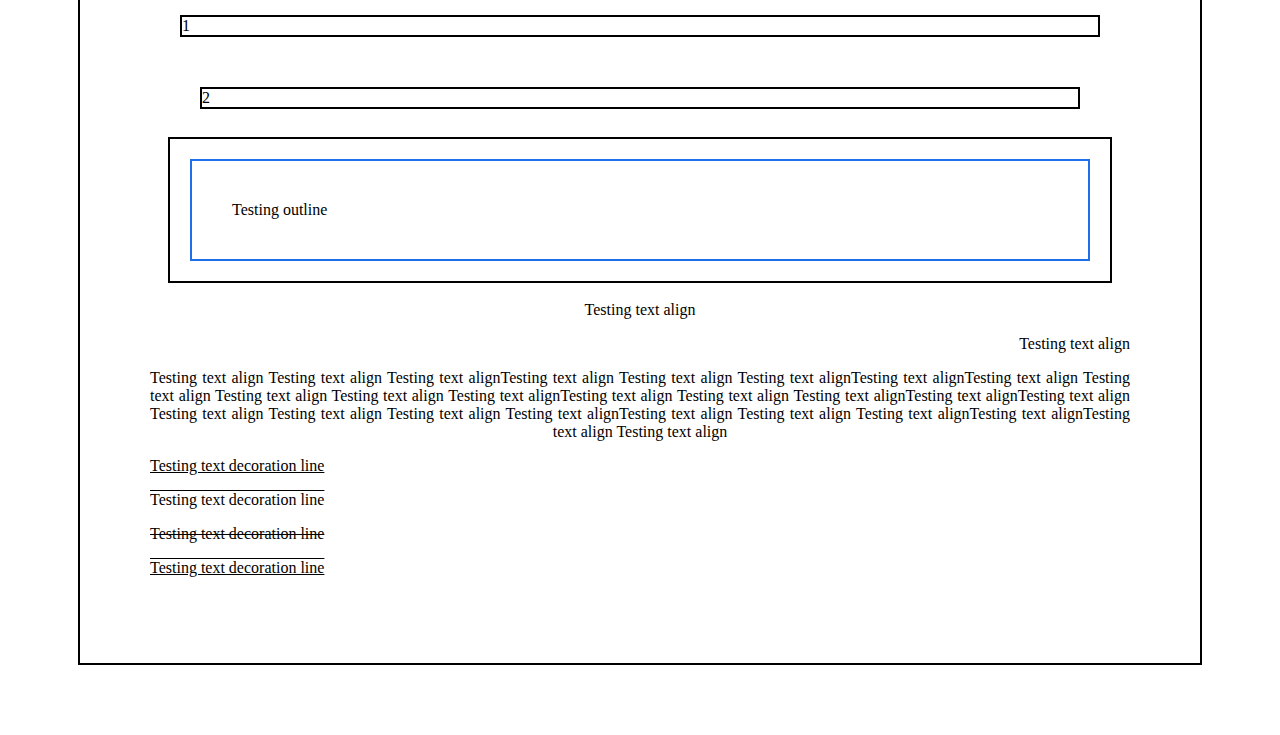
<file: Day-9/index.html>
<!DOCTYPE html>
<html lang="en">
  <head>
    <meta charset="UTF-8" />
    <meta name="viewport" content="width=device-width, initial-scale=1.0" />
    <title>Document</title>
  </head>
  <body>
    <h2>Padding</h2>
    <div style="border: 2px solid black; margin: 80px">Margin</div>
    <div style="border: 2px solid black; padding: 80px">Padding</div>
    <div style="border: 2px solid black; padding: 70px; margin: 70px">
      <div style="padding-left: 100px; border: 2px solid black">
        Testing padding
      </div>

      <div style="padding-top: 100px; border: 2px solid black">
        Testing padding
      </div>
      <div
        style="padding-right: 200px; border: 2px solid black; text-align: right"
      >
        Testing padding
      </div>
      <div style="padding-bottom: 200px; border: 2px solid black">
        Testing padding
      </div>

      <div style="padding: 100px 200px; border: 2px solid black">
        Testing padding
      </div>
      <div style="padding: 100px 200px 300px 400px; border: 2px solid black">
        Testing padding
      </div>

      <div style="margin: 30px; border: 2px solid black">1</div>
      <div style="margin: 50px; border: 2px solid black">2</div>

      <div
        style="
          border: 2px solid #1f6feb;
          outline-offset: 20px;
          outline: 2px solid black;
          padding: 40px;
          margin: 40px;
        "
      >
        Testing outline
      </div>

      <p style="text-align: center">Testing text align</p>
      <p style="text-align: right">Testing text align</p>
      <p style="text-align: justify; text-align-last: center">
        Testing text align Testing text align Testing text alignTesting text
        align Testing text align Testing text alignTesting text alignTesting
        text align Testing text align Testing text align Testing text align
        Testing text alignTesting text align Testing text align Testing text
        alignTesting text alignTesting text align Testing text align Testing
        text align Testing text align Testing text alignTesting text align
        Testing text align Testing text alignTesting text alignTesting text
        align Testing text align
      </p>

      <p style="text-decoration-line: underline">
        Testing text decoration line
      </p>
      <p style="text-decoration-line: overline">Testing text decoration line</p>
      <p style="text-decoration-line: line-through">
        Testing text decoration line
      </p>
      <p style="text-decoration-line: underline overline">
        Testing text decoration line
      </p>
    </div>
  </body>
</html>
</file>
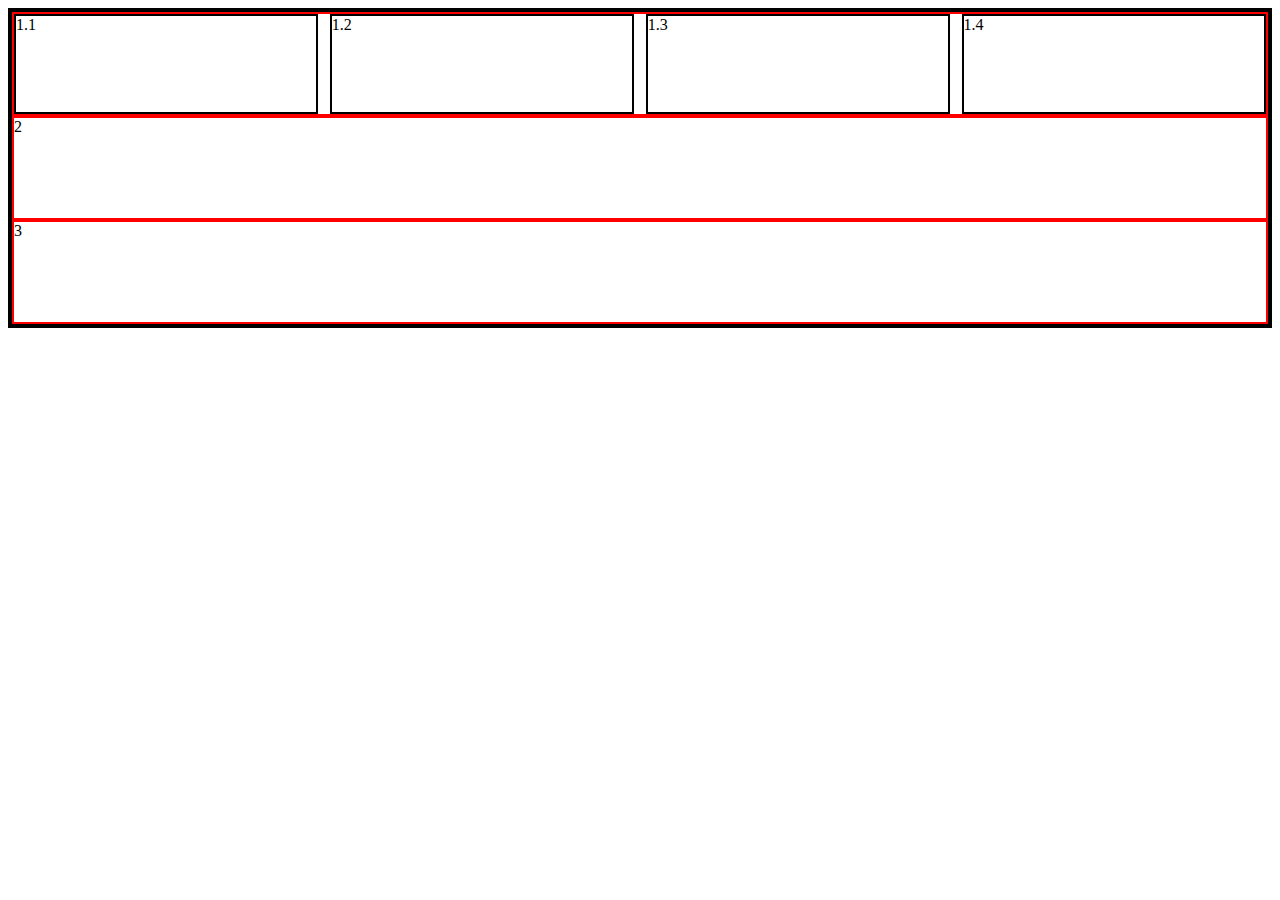
<file: Day-15/responsiveness.html>
<!DOCTYPE html>
<html lang="en">
  <head>
    <meta charset="UTF-8" />
    <meta name="viewport" content="width=device-width, initial-scale=1.0" />
    <title>Document</title>
    <style>
      #parent {
        border: 4px solid black;
      }
      .child {
        border: 2px solid red;
        height: 100px;
      }
      #child1 {
        display: flex;
        justify-content: space-between;
      }
      #child1 > div {
        width: 24%;
        border: 2px solid black;
      }
      #parent > div:nth-child(4) {
        display: none;
      }
      @media screen and (max-width: 500px) {
        #parent {
          border: 4px solid blue;
          display: flex;
          flex-direction: row;
          justify-content: space-between;
        }
        .child {
          border: 2px solid green;
          width: 23%;
          height: 200px;
        }
        #child1 {
          flex-direction: column;
        }
        #child1 > div {
          width: 96%;
          margin: auto;
          height: 100px;
        }
        #child1 > div:nth-child(3) {
          display: none;
        }
        #parent > div:nth-child(3) {
          display: none;
        }

        #parent > div:nth-child(4) {
          display: block;
        }
      }
    </style>
  </head>
  <body>
    <div id="parent">
      <div class="child" id="child1">
        <div>1.1</div>
        <div>1.2</div>
        <div>1.3</div>
        <div>1.4</div>
      </div>
      <div class="child">2</div>
      <div class="child">3</div>
      <div class="child">4</div>
    </div>
  </body>
</html>
</file>
<file: Day-8 htML+CSS/index.css>
.awdiz {
  color: red;
}

p.awdiz {
  background-color: aqua;
}

* {
  font-family: cursive;
}
</file>
